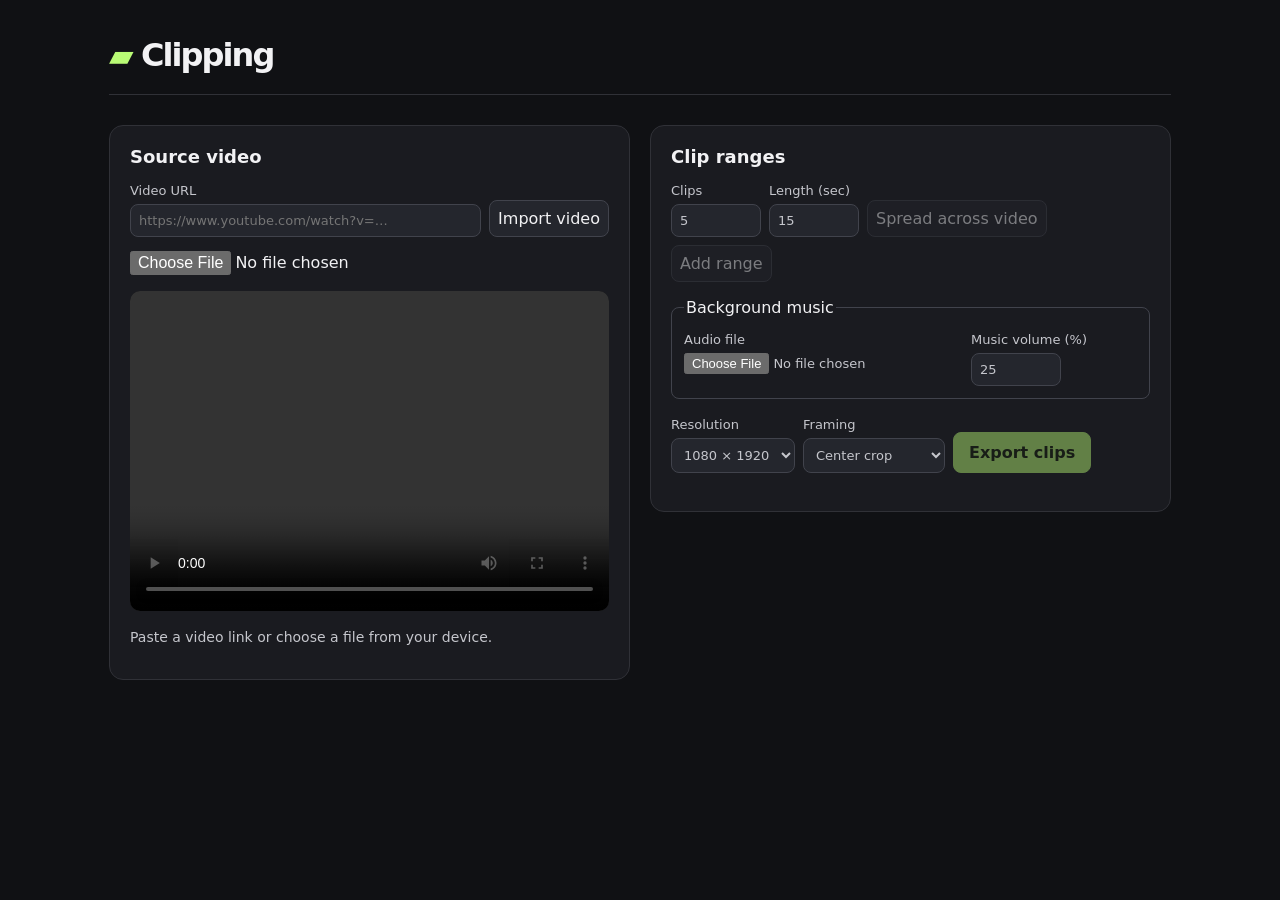
<file: index.html>
<!doctype html>
<html lang="en">
<meta charset="utf-8">
<meta name="viewport" content="width=device-width, initial-scale=1">
<title>Clipping</title>
<style>
:root{color-scheme:dark;font-family:Geist,Inter,system-ui,sans-serif;background:#101114;color:#f2f2f4;accent-color:#b9fb75}
*{box-sizing:border-box}body{max-width:1110px;margin:auto;padding:36px 24px}
header{border-bottom:1px solid #303137;margin-bottom:30px;padding-bottom:20px}h1{font-size:32px;margin:0;letter-spacing:-.06em}h1 span{color:#b9fb75}h2{font-size:18px;margin:0 0 16px}
main{display:grid;grid-template-columns:1fr 1fr;gap:20px;align-items:start}
section{padding:20px;border:1px solid #303137;border-radius:14px;background:#1a1b20}
.link-import{display:flex;gap:8px;margin-bottom:14px;flex-wrap:wrap}.link-import label{flex:1;min-width:170px}.link-import input{width:100%;padding:8px;border-radius:8px;background:#24262d;color:inherit;border:1px solid #41434c}.link-import button{align-self:end}
video{width:100%;height:320px;background:#0c0d0f;border-radius:10px;margin-top:16px}
input,select,button,a,textarea{font:inherit}button,select,input[type=number]{background:#24262d;color:inherit;border:1px solid #41434c;border-radius:8px;padding:8px}
button{cursor:pointer}button:disabled{opacity:.45;cursor:default}button.primary{background:#b9fb75;color:#17210d;border-color:#b9fb75;font-weight:700;padding:10px 15px}
label{display:inline-flex;flex-direction:column;gap:6px;font-size:13px;color:#c5c6cc}input[type=number]{width:90px}p,output{color:#c5c6cc;font-size:14px}
.tools,.settings,.row{display:flex;gap:8px;align-items:end;flex-wrap:wrap}.settings{margin:18px 0}.row{padding:10px 0;border-bottom:1px solid #303137}.row span{font-variant-numeric:tabular-nums;align-self:center;min-width:24px;color:#b9fb75}.row input{width:84px}
#downloads a{display:inline-block;margin:8px 14px 0 0;color:#b9fb75}
textarea{width:100%;background:#24262d;color:inherit;border:1px solid #41434c;border-radius:8px;padding:8px;resize:vertical}.caption-field{width:100%}
fieldset{border:1px solid #41434c;border-radius:8px;margin:16px 0;padding:12px}.publish-panel{margin-top:16px}.publish-panel label{margin-bottom:8px;width:100%}.publish-panel input{padding:8px;background:#24262d;color:inherit;border:1px solid #41434c;border-radius:8px}
@media(max-width:760px){main{grid-template-columns:1fr}video{height:240px}}
</style>
<header><h1><span>▰</span> Clipping</h1></header>
<main>
<section><h2>Source video</h2>
<form id="linkForm" class="link-import">
<label>Video URL<input id="url" type="url" required placeholder="https://www.youtube.com/watch?v=…"></label>
<button id="import" type="submit">Import video</button>
</form>
<input id="source" type="file" accept="video/*,.mkv,.mov" aria-label="Source video"><video id="preview" controls playsinline></video><p id="sourceStatus" role="status">Paste a video link or choose a file from your device.</p></section>
<section>
<h2>Clip ranges</h2>
<div class="tools">
<label>Clips<input id="count" type="number" min="1" max="20" value="5"></label>
<label>Length (sec)<input id="length" type="number" min="1" max="180" value="15"></label>
<button id="suggest" disabled>Spread across video</button>
<button id="add" disabled>Add range</button>
</div>
<div id="ranges"></div>
<fieldset><legend>Background music</legend>
<label>Audio file<input id="music" type="file" accept="audio/*"></label>
<label>Music volume (%)<input id="volume" type="number" min="0" max="100" value="25"></label>
</fieldset>
<div class="settings">
<label>Resolution<select id="resolution"><option value="1080">1080 × 1920</option><option value="4k">2160 × 3840</option></select></label>
<label>Framing<select id="framing"><option value="crop">Center crop</option><option value="fit">Fit with padding</option></select></label>
<button class="primary" id="export" disabled>Export clips</button>
</div>
<output id="status" role="status"></output><div id="downloads"></div>
<form id="publishForm" class="publish-panel" hidden>
<h2>Upload a clip</h2>
<label>Exported clip<select id="publishFile"></select></label>
<label>YouTube title<input id="publishTitle" maxlength="100"></label>
<label>Post caption / YouTube description<textarea id="postCaption" rows="3" maxlength="5000"></textarea></label>
<label>YouTube visibility<select id="privacy"><option value="private">Private</option><option value="unlisted">Unlisted</option><option value="public">Public</option></select></label>
<div class="tools"><button value="youtube">Upload to YouTube</button><button value="instagram">Publish Instagram Reel</button></div>
<p role="status" id="publishStatus"></p>
<a href="https://studio.youtube.com/" target="_blank" rel="noopener">YouTube Studio</a> ·
<a href="https://business.facebook.com/latest/" target="_blank" rel="noopener">Meta Business Suite</a>
</form>
</section>
</main>
<script>
const get = id => document.getElementById(id);
const video = get('preview');
let exportJob = null;
let source = null, objectURL = null, previewEnd = null, exporting = false;
function controls() {
  get('suggest').disabled = !source;
  get('add').disabled = !source || get('ranges').children.length >= 20;
  get('export').disabled = !source || exporting || !get('ranges').children.length;
}
async function request(url, options) {
  const response = await fetch(url, options);
  const data = await response.json().catch(() => ({}));
  if (!response.ok) throw new Error(data.error || 'The request failed.');
  return data;
}
async function loadSource(url, options, message, file) {
  source = null;
  previewEnd = null;
  get('ranges').replaceChildren();
  controls();
  video.removeAttribute('src');
  if (objectURL) URL.revokeObjectURL(objectURL);
  objectURL = null;
  video.load();
  const inputs = ['source', 'url', 'import'].map(get);
  inputs.forEach(input => input.disabled = true);
  get('sourceStatus').textContent = message;
  try {
    source = await request(url, options);
    if (file) video.src = objectURL = URL.createObjectURL(file);
    else if (source.preview) video.src = source.preview;
    const duration = source.duration.toFixed(2) + ' seconds';
    get('sourceStatus').textContent = file || source.preview
      ? 'Duration: ' + duration
      : 'Duration: ' + duration + '. Preview unavailable for this format.';
    suggest();
  } catch (error) {
    get('sourceStatus').textContent = error.message;
  } finally {
    inputs.forEach(input => input.disabled = false);
    controls();
  }
}
get('source').onchange = event => {
  const file = event.target.files[0];
  if (file) loadSource('/api/source', {method:'POST', body:file}, 'Reading the video locally…', file);
  event.target.value = '';
};
get('linkForm').onsubmit = event => {
  event.preventDefault();
  loadSource('/api/import', {
    method:'POST', headers:{'Content-Type':'application/json'},
    body:JSON.stringify({url:get('url').value.trim()})
  }, 'Importing the video…');
};
function addRange(start, end) {
  const holder = get('ranges');
  const row = document.createElement('div');
  row.className = 'row';
  row.innerHTML = '<span></span><label>Start (sec)<input type="number" min="0" step=".01"></label><label>End (sec)<input type="number" min="0" step=".01"></label><button>Preview</button><button>Remove</button><label class="caption-field">On-screen caption<textarea maxlength="240" rows="2"></textarea></label>';
  const [a,b] = row.querySelectorAll('input');
  const [play,remove] = row.querySelectorAll('button');
  a.value = start.toFixed(2); b.value = end.toFixed(2);
  a.max = b.max = source.duration;
  play.onclick = async () => {
    if (!(a.value && b.value && +a.value < +b.value && +b.value <= source.duration)) {
      get('status').textContent = 'Enter a valid start and end to preview.';
      return;
    }
    try {
      previewEnd = +b.value;
      video.currentTime = +a.value;
      await video.play();
    } catch {
      get('status').textContent = 'This source cannot play in the browser. You can still export it.';
    }
  };
  remove.onclick = () => { row.remove(); renumber(); };
  holder.append(row);
}
function renumber() {
  [...get('ranges').children].forEach((row,i) => row.querySelector('span').textContent = String(i+1).padStart(2,'0'));
  controls();
}
function suggest() {
  const count = get('count'), length = get('length');
  if (!count.reportValidity() || !length.reportValidity()) return;
  const n = Number(count.value) || 5;
  const duration = source.duration;
  const span = Math.min(Number(length.value) || 15, duration);
  const clips = Math.min(n, Math.floor(duration / span) || 1);
  get('ranges').replaceChildren();
  for (let i=0;i<clips;i++) {
    const start = clips === 1 ? 0 : (duration-span) * i/(clips-1);
    addRange(start, Math.min(start+span,duration));
  }
  renumber();
}
get('suggest').onclick = suggest;
get('add').onclick = () => {
  const start = Math.min(video.currentTime, Math.max(0,source.duration-.1));
  addRange(start,Math.min(start+15,source.duration));
  renumber();
};
video.addEventListener('timeupdate', () => {
  if (previewEnd !== null && video.currentTime >= previewEnd) {
    video.pause();
    previewEnd = null;
  }
});
get('export').onclick = async () => {
  const status = get('status'), downloads = get('downloads');
  const rows = [...get('ranges').children];
  const clips = rows.map(row => [...row.querySelectorAll('input')].map(el => el.valueAsNumber));
  if (clips.some(([a,b]) => !Number.isFinite(a) || !Number.isFinite(b) || a < 0 || b > source.duration || b-a < .099)) {
    status.textContent = 'Every range needs valid times at least 0.1 seconds apart.';
    return;
  }
  if (!get('volume').reportValidity()) return;
  exporting = true; controls(); downloads.replaceChildren();
  get('publishForm').hidden = true;
  get('publishFile').replaceChildren();
  get('publishStatus').textContent = '';
  const captions = rows.map(row => row.querySelector('textarea').value.trim());
  const musicFile = get('music').files[0];
  const volume = Number(get('volume').value) / 100;
  const resolution = get('resolution').value, framing = get('framing').value;
  const sourceId = source.id;
  status.textContent = 'Queueing export…';
  try {
    const music = musicFile ? (await request('/api/music', {method:'POST', body:musicFile})).id : null;
    const {id} = await request('/api/export', {
      method:'POST', headers:{'Content-Type':'application/json'},
      body:JSON.stringify({source:sourceId, clips, resolution, framing, captions, music, volume})
    });
    while (true) {
      const job = await request('/api/jobs/' + id);
      for (const file of job.files.slice(downloads.children.length)) {
        const link = document.createElement('a');
        link.href = file.url; link.textContent = 'Download ' + file.name;
        downloads.append(link);
      }
      if (job.status === 'done' || job.status === 'error') {
        exportJob = id;
        get('publishFile').replaceChildren(...job.files.map(file => new Option(file.name, file.name)));
        get('publishForm').hidden = !job.files.length;
      }
      if (job.status === 'error') throw new Error(job.error);
      if (job.status === 'done') { status.textContent = job.total + ' clips ready.'; break; }
      status.textContent = job.current ? 'Exporting clip ' + job.current + ' of ' + job.total + '…' : 'Waiting to export…';
      await new Promise(resolve => setTimeout(resolve, 800));
    }
  } catch (error) { status.textContent = error.message; }
  finally { exporting = false; controls(); }
};
get('publishForm').onsubmit = async event => {
  event.preventDefault();
  const platform = event.submitter.value;
  const job = exportJob, file = get('publishFile').value;
  const title = get('publishTitle').value.trim();
  const caption = get('postCaption').value;
  const privacy = get('privacy').value;
  const status = get('publishStatus');
  if (platform === 'youtube' && !title) {
    status.textContent = 'Enter a YouTube title.';
    return;
  }
  const target = platform === 'instagram' ? 'Instagram publicly' : 'YouTube as ' + privacy;
  if (!confirm('Send ' + file + ' to ' + target + '?')) return;
  const buttons = [...get('publishForm').querySelectorAll('button')];
  buttons.forEach(button => button.disabled = true);
  status.textContent = 'Uploading to ' + target + '…';
  try {
    const result = await request('/api/publish', {
      method:'POST', headers:{'Content-Type':'application/json'},
      body:JSON.stringify({job,file,platform,title,caption,privacy})
    });
    status.textContent = result.pending ? 'This upload is already in progress.'
      : platform === 'youtube' ? 'YouTube accepted the upload (' + result.visibility + '). '
      : 'Instagram published the Reel. Media ID ' + result.id + '.';
    if (result.url) {
      const link = document.createElement('a');
      link.href = result.url;
      link.textContent = 'Open video';
      status.append(link);
    }
  } catch (error) { status.textContent = error.message; }
  finally { buttons.forEach(button => button.disabled = false); }
};
</script>
</html>
</file>
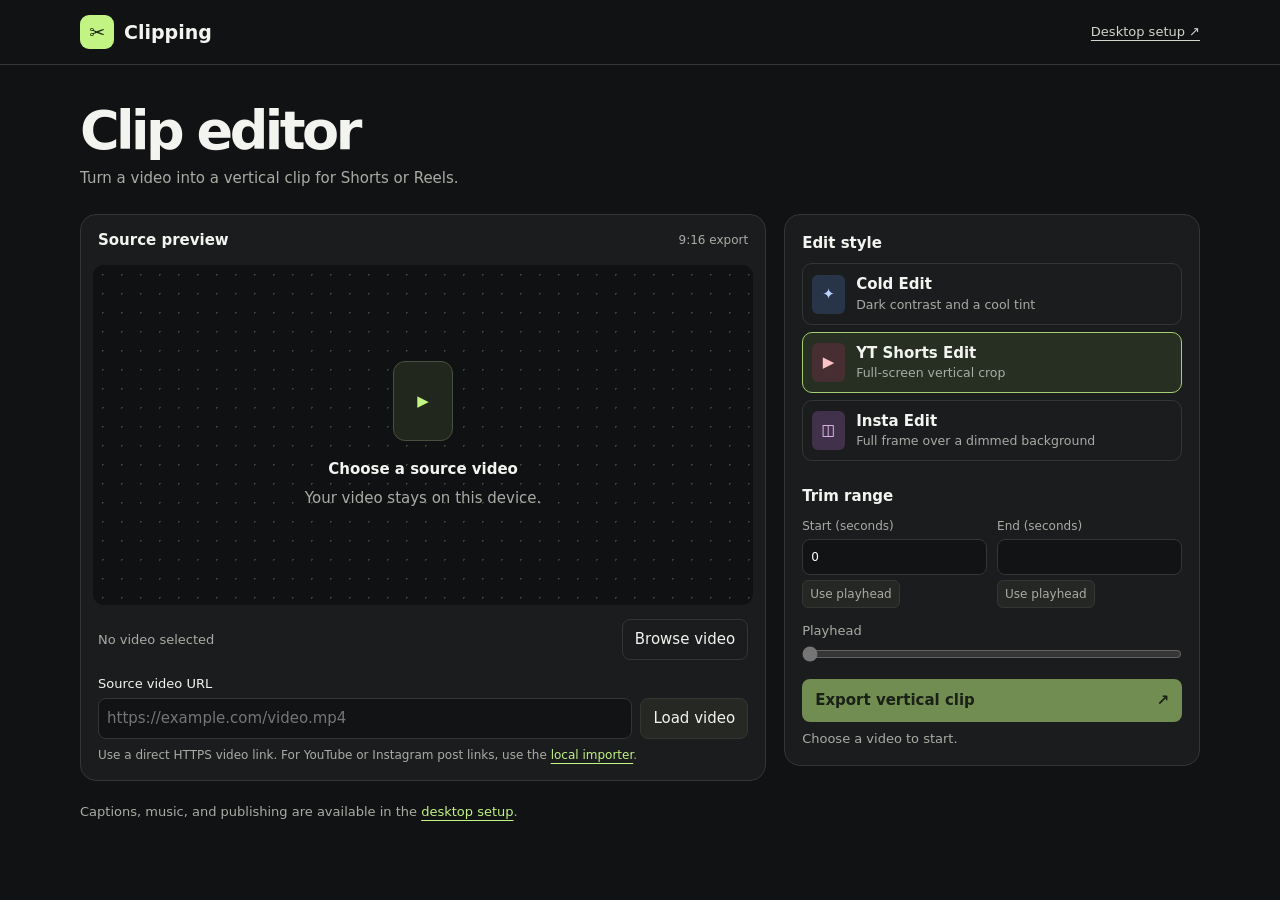
<file: docs/index.html>
<!doctype html>
<html lang="en">
<head>
<meta charset="utf-8">
<meta name="viewport" content="width=device-width, initial-scale=1">
<title>Clipping Studio</title>
<link rel="stylesheet" href="./studio.css">
</head>
<body>
<header class="topbar">
  <div class="brand"><span class="brand-icon" aria-hidden="true">✂</span>Clipping</div>
  <a href="https://github.com/akshatjaiswal070/clipping#readme">Desktop setup ↗</a>
</header>
<main>
  <div class="intro"><h1>Clip editor</h1><p>Turn a video into a vertical clip for Shorts or Reels.</p></div>
  <div class="workspace">
    <section class="panel preview-panel" aria-labelledby="previewTitle">
      <div class="panel-head"><h2 id="previewTitle">Source preview</h2><span class="format">9:16 export</span></div>
      <div class="stage">
        <div id="empty" class="empty">
          <div class="film" aria-hidden="true"><span>▶</span></div>
          <strong>Choose a source video</strong>
          <p>Your video stays on this device.</p>
        </div>
        <video id="preview" controls playsinline hidden></video>
      </div>
      <div id="stylePreview" class="style-preview" hidden>
        <canvas id="styleFrame" width="360" height="640" aria-label="Vertical preview of the selected style"></canvas>
        <span>Style preview</span>
      </div>
      <div class="source-bar">
        <span id="filename">No video selected</span>
        <label class="browse"><input id="source" type="file" accept="video/*"><span>Browse video</span></label>
      </div>
      <form id="linkForm" class="link-form">
        <label for="sourceLink">Source video URL</label>
        <div class="link-fields">
          <input id="sourceLink" type="url" placeholder="https://example.com/video.mp4" required>
          <button id="loadLink" type="submit">Load video</button>
        </div>
        <p>Use a direct HTTPS video link. For YouTube or Instagram post links, use the <a href="https://github.com/akshatjaiswal070/clipping#readme">local importer</a>.</p>
      </form>
    </section>
    <form id="clip" class="panel settings" aria-label="Edit settings">
      <fieldset id="editType">
        <legend>Edit style</legend>
        <label class="preset">
          <input type="radio" name="preset" value="cold">
          <span class="swatch cold" aria-hidden="true">✦</span>
          <span><strong>Cold Edit</strong><small>Dark contrast and a cool tint</small></span>
        </label>
        <label class="preset">
          <input type="radio" name="preset" value="shorts" checked>
          <span class="swatch shorts" aria-hidden="true">▶</span>
          <span><strong>YT Shorts Edit</strong><small>Full-screen vertical crop</small></span>
        </label>
        <label class="preset">
          <input type="radio" name="preset" value="insta">
          <span class="swatch insta" aria-hidden="true">◫</span>
          <span><strong>Insta Edit</strong><small>Full frame over a dimmed background</small></span>
        </label>
      </fieldset>
      <fieldset id="trim" disabled>
        <legend>Trim range</legend>
        <div class="trim-fields">
          <label>Start (seconds)<input id="start" type="number" min="0" step="any" value="0" required><button id="markStart" type="button">Use playhead</button></label>
          <label>End (seconds)<input id="end" type="number" min="0" step="any" required><button id="markEnd" type="button">Use playhead</button></label>
        </div>
        <div class="timeline">
          <label for="playhead">Playhead</label>
          <output id="clipLength"></output>
          <input id="playhead" type="range" min="0" max="0" step="any" value="0">
        </div>
      </fieldset>
      <div class="export">
        <button id="export" disabled>Export vertical clip <span aria-hidden="true">↗</span></button>
        <p id="status" role="status">Choose a video to start.</p>
        <a id="download" hidden>Download clip ↓</a>
      </div>
    </form>
  </div>
  <footer>Captions, music, and publishing are available in the <a href="https://github.com/akshatjaiswal070/clipping#readme">desktop setup</a>.</footer>
</main>
<script>
const element = id => document.getElementById(id);
const video = element('preview');
const source = element('source');
const sourceLink = element('sourceLink');
const loadLink = element('loadLink');
const start = element('start');
const end = element('end');
const exportButton = element('export');
const status = element('status');
const download = element('download');
const editType = element('editType');
const trim = element('trim');
const filenames = {cold: 'cold-edit', shorts: 'yt-shorts-edit', insta: 'insta-edit'};
let sourceUrl, outputUrl, audioContext, audioSource;
let isRemote = false;
const supported = typeof MediaRecorder !== 'undefined' &&
  typeof HTMLCanvasElement.prototype.captureStream === 'function' &&
  typeof AudioContext !== 'undefined';

function frameRenderer(canvas, preset) {
  const frame = canvas.getContext('2d');
  const horizontalScale = canvas.width / video.videoWidth;
  const verticalScale = canvas.height / video.videoHeight;
  const coverScale = Math.max(horizontalScale, verticalScale);
  const fitScale = Math.min(horizontalScale, verticalScale);
  function drawVideo(scale) {
    const width = video.videoWidth * scale;
    const height = video.videoHeight * scale;
    frame.drawImage(video, (canvas.width - width) / 2, (canvas.height - height) / 2, width, height);
  }
  function tint(color) {
    frame.fillStyle = color;
    frame.fillRect(0, 0, canvas.width, canvas.height);
  }
  return function draw() {
    if (preset === 'cold') {
      frame.filter = 'contrast(1.24) saturate(0.6) brightness(0.86)';
      drawVideo(coverScale);
      frame.filter = 'none';
      tint('rgba(18, 40, 71, 0.18)');
    } else if (preset === 'insta') {
      drawVideo(coverScale);
      tint('rgba(0, 0, 0, 0.68)');
      drawVideo(fitScale);
    } else {
      drawVideo(coverScale);
    }
  };
}

const playhead = element('playhead');
const stylePreview = element('stylePreview');
const styleFrame = element('styleFrame');
const selectedPreset = () => editType.querySelector(':checked').value;
let previewAnimation;
function refreshFrame() {
  if (!stylePreview.hidden && video.readyState >= 2) {
    frameRenderer(styleFrame, selectedPreset())();
  }
}

function refreshTrim() {
  playhead.value = video.currentTime;
  playhead.setAttribute('aria-valuetext', video.currentTime.toFixed(2) + ' seconds');
  const length = end.valueAsNumber - start.valueAsNumber;
  element('clipLength').textContent = length > 0 ? length.toFixed(2) + ' s clip' : '';
}
function animatePreview() {
  refreshFrame();
  if (!video.paused && !trim.disabled) previewAnimation = requestAnimationFrame(animatePreview);
}
video.addEventListener('play', () => {
  cancelAnimationFrame(previewAnimation);
  animatePreview();
});
for (const event of ['loadeddata', 'seeked', 'pause']) video.addEventListener(event, refreshFrame);
video.addEventListener('timeupdate', refreshTrim);
editType.addEventListener('change', refreshFrame);
trim.addEventListener('input', event => {
  if (event.target === playhead) video.currentTime = playhead.valueAsNumber;
  refreshTrim();
});
for (const [id, field] of [['markStart', start], ['markEnd', end]]) {
  element(id).onclick = () => {
    field.value = video.currentTime;
    refreshTrim();
  };
}

function loadSource(url, name, remote) {
  exportButton.disabled = trim.disabled = true;
  stylePreview.hidden = true;
  video.hidden = true;
  element('empty').hidden = false;
  element('filename').textContent = name;
  status.textContent = 'Loading video…';
  download.hidden = true;
  if (sourceUrl) URL.revokeObjectURL(sourceUrl);
  isRemote = remote;
  sourceUrl = remote ? null : url;
  if (remote) video.crossOrigin = 'anonymous';
  else video.removeAttribute('crossorigin');
  video.src = url;
}
source.onchange = () => {
  const file = source.files[0];
  if (!file) return;
  loadSource(URL.createObjectURL(file), file.name, false);
  source.value = '';
};
element('linkForm').onsubmit = event => {
  event.preventDefault();
  if (loadLink.disabled) return;
  const url = new URL(sourceLink.value.trim());
  if (url.protocol !== 'https:' || url.username || url.password) {
    status.textContent = 'Enter a direct HTTPS video URL.';
    return;
  }
  if (/(^|\.)(youtube\.com|youtu\.be|instagram\.com)$/.test(url.hostname)) {
    status.textContent = 'Use the local importer for YouTube or Instagram post links.';
    return;
  }
  loadSource(url.href, url.hostname, true);
};
video.onloadedmetadata = () => {
  const valid = Number.isFinite(video.duration) && video.duration > 0 && video.videoWidth > 0;
  video.hidden = !valid;
  element('empty').hidden = valid;
  trim.disabled = stylePreview.hidden = !valid;
  start.max = end.max = playhead.max = valid ? video.duration : 0;
  start.value = 0;
  end.value = valid ? Math.min(video.duration, 15) : '';
  exportButton.disabled = !valid || !supported;
  refreshTrim();
  refreshFrame();
  status.textContent = !supported ? 'Open this page in a browser that supports video recording.'
    : valid ? 'Set the range and export. Keep this tab visible during export.'
    : 'Choose a video with a known duration.';
};
video.onerror = () => {
  exportButton.disabled = true;
  status.textContent = isRemote
    ? 'Could not load this link. Use a direct video URL from a host that allows browser access, or browse for a file.'
    : 'This video format could not be played.';
};

element('clip').onsubmit = async event => {
  event.preventDefault();
  const from = start.valueAsNumber, to = end.valueAsNumber;
  if (!(from >= 0 && from < to && to <= video.duration)) {
    status.textContent = 'Choose a start and end within the video.';
    return;
  }
  if (!supported || exportButton.disabled) return;
  const preset = selectedPreset();
  source.disabled = sourceLink.disabled = loadLink.disabled = editType.disabled = trim.disabled = exportButton.disabled = true;
  video.controls = false;
  download.hidden = true;
  status.textContent = 'Exporting in real time…';
  const canvas = document.createElement('canvas');
  canvas.width = 720;
  canvas.height = 1280;
  const stream = canvas.captureStream(30);
  let recorder, animation, audioOutput;
  try {
    if (!audioContext) {
      audioContext = new AudioContext();
      audioSource = audioContext.createMediaElementSource(video);
      audioSource.connect(audioContext.destination);
    }
    await audioContext.resume();
    audioOutput = audioContext.createMediaStreamDestination();
    audioSource.connect(audioOutput);
    for (const track of audioOutput.stream.getAudioTracks()) stream.addTrack(track);
    video.pause();
    video.playbackRate = 1;
    if (video.currentTime !== from) {
      await new Promise((resolve, reject) => {
        const timeout = setTimeout(() => {
          video.removeEventListener('seeked', seeked);
          reject(new Error('Could not seek to the start of the clip.'));
        }, 5000);
        function seeked() { clearTimeout(timeout); resolve(); }
        video.addEventListener('seeked', seeked, {once:true});
        video.currentTime = from;
      });
    }
    const draw = frameRenderer(canvas, preset);
    draw();
    const formats = ['video/mp4', 'video/webm;codecs=vp8,opus', 'video/webm'];
    const mimeType = formats.find(type => MediaRecorder.isTypeSupported(type));
    recorder = new MediaRecorder(stream, mimeType ? {mimeType} : {});
    const chunks = [];
    recorder.ondataavailable = event => { if (event.data.size) chunks.push(event.data); };
    await new Promise((resolve, reject) => {
      recorder.onstop = resolve;
      recorder.onerror = () => reject(new Error('Recording failed.'));
      const tick = () => {
        if (video.currentTime >= to || video.ended) {
          video.pause();
          recorder.stop();
          return;
        }
        draw();
        animation = requestAnimationFrame(tick);
      };
      video.play().then(() => {
        try { recorder.start(); tick(); } catch (error) { reject(error); }
      }, reject);
    });
    if (!chunks.length) throw new Error('No video was recorded. Try a longer range.');
    if (outputUrl) URL.revokeObjectURL(outputUrl);
    const type = recorder.mimeType || chunks[0].type;
    outputUrl = URL.createObjectURL(new Blob(chunks, {type}));
    download.href = outputUrl;
    download.download = filenames[preset] + '.' + (type.startsWith('video/mp4') ? 'mp4' : 'webm');
    download.hidden = false;
    status.textContent = 'Your clip is ready.';
  } catch (error) {
    status.textContent = error.message;
  } finally {
    cancelAnimationFrame(animation);
    video.pause();
    if (recorder && recorder.state !== 'inactive') recorder.stop();
    if (audioOutput) audioSource.disconnect(audioOutput);
    for (const track of stream.getTracks()) track.stop();
    video.controls = true;
    source.disabled = sourceLink.disabled = loadLink.disabled = editType.disabled = trim.disabled = exportButton.disabled = false;
  }
};
</script>
</html>
</file>
<file: docs/studio.css>
:root {
  color-scheme: dark;
  font: 15px/1.5 Geist, Inter, system-ui, sans-serif;
  background: #111214;
  color: #f3f4f0;
  accent-color: #c2f483;
  --muted: #a8aca4;
  --line: #343633;
  --accent: #c2f483;
}
* { box-sizing: border-box; }
[hidden] { display: none !important; }
body { margin: 0; }
a { color: var(--accent); text-underline-offset: 4px; }
button, input { font: inherit; }
:focus-visible { outline: 2px solid var(--accent); outline-offset: 4px; }
.topbar {
  display: flex; align-items: center; justify-content: space-between;
  gap: 16px; border-bottom: 1px solid var(--line);
  padding: 15px max(24px, calc((100vw - 1120px) / 2));
}
.brand { display: flex; gap: 10px; align-items: center; font-size: 19px; font-weight: 750; }
.brand-icon { background: var(--accent); color: #18240f; border-radius: 9px; width: 34px; line-height: 34px; text-align: center; }
.topbar a { color: #d1d5cb; font-size: 13px; }
main { max-width: 1168px; margin: auto; padding: 36px 24px; }
.intro { margin-bottom: 24px; }
h1 { margin: 0; font-size: clamp(36px, 5vw, 54px); line-height: 1.1; letter-spacing: -.065em; }
p { margin: 7px 0 0; color: var(--muted); }
.workspace { display: grid; grid-template-columns: minmax(0, 1.65fr) minmax(305px, 1fr); gap: 18px; align-items: start; }
.panel { background: #1b1c1e; border: 1px solid var(--line); border-radius: 16px; min-width: 0; }
.panel-head, .source-bar { display: flex; align-items: center; justify-content: space-between; gap: 14px; padding: 14px 17px; }
h2, legend { font-size: 15px; font-weight: 700; margin: 0; }
.format { color: var(--muted); font-size: 12px; }
.stage {
  display: grid; place-items: center; min-height: 340px; margin: 0 12px;
  border-radius: 11px; overflow: hidden; background: #101113;
  background-image: radial-gradient(#3a4037 1px, transparent 1px);
  background-size: 19px 19px;
}
.empty { text-align: center; padding: 24px; }
.film {
  display: grid; place-items: center; width: 60px; height: 80px; margin: 0 auto 17px;
  border: 1px solid #48513f; border-radius: 12px; color: var(--accent); background: #21271d;
}
video { width: 100%; height: 340px; background: #0c0d0f; }
#filename { overflow: hidden; text-overflow: ellipsis; white-space: nowrap; color: var(--muted); font-size: 13px; }
.browse { position: relative; flex: none; display: block; border-radius: 8px; border: 1px solid var(--line); padding: 8px 12px; }
.browse input { position: absolute; inset: 0; width: 100%; opacity: 0; cursor: pointer; }
.browse:focus-within { outline: 2px solid var(--accent); outline-offset: 3px; }
.settings { padding: 17px; }
fieldset { border: 0; padding: 0; margin: 0 0 17px; min-width: 0; }
legend { padding: 0; margin-bottom: 9px; }
.preset {
  position: relative; display: flex; align-items: center; gap: 11px; padding: 9px;
  border: 1px solid var(--line); border-radius: 10px; margin-bottom: 7px; cursor: pointer;
}
.preset:has(input:checked) { border-color: #a4ce71; background: #272f22; }
.preset:has(input:focus-visible) { outline: 2px solid var(--accent); outline-offset: 2px; }
.preset input { position: absolute; inset: 0; margin: 0; width: 100%; height: 100%; opacity: 0; cursor: pointer; }
.preset strong, .preset small { display: block; }
.preset small { color: var(--muted); }
.swatch { flex: none; display: grid; place-items: center; width: 33px; height: 39px; border-radius: 6px; }
.cold { background: #283448; color: #b9d4ff; }
.shorts { background: #472e32; color: #ffc2c7; }
.insta { background: #42314a; color: #f3cbff; }
.trim-fields { display: grid; grid-template-columns: 1fr 1fr; gap: 10px; }
.trim-fields label { color: var(--muted); font-size: 12px; }
.trim-fields input { display: block; width: 100%; margin-top: 4px; padding: 8px; border: 1px solid var(--line); border-radius: 8px; background: #121315; color: #fff; }
.export button { display: flex; justify-content: space-between; width: 100%; padding: 10px 13px; border: 0; border-radius: 8px; background: var(--accent); color: #18240f; font-weight: 750; cursor: pointer; }
.export button:disabled { opacity: .52; cursor: default; }
#status, footer { font-size: 13px; color: var(--muted); }
#download { display: inline-block; margin-top: 8px; }
footer { margin-top: 21px; }
@media (max-width: 760px) {
  .workspace { grid-template-columns: 1fr; }
  main { padding: 26px 16px; }
  .stage { min-height: 240px; }
  video { height: 240px; }
}
.link-form { padding: 0 17px 16px; }
.link-form label { display: block; margin-bottom: 5px; font-size: 13px; }
.link-fields { display: flex; gap: 8px; }
.link-fields input {
  flex: 1; min-width: 0; padding: 8px; border: 1px solid var(--line);
  border-radius: 8px; background: #121315; color: inherit;
}
.link-fields button {
  padding: 8px 12px; border: 1px solid var(--line); border-radius: 8px;
  background: #262824; color: inherit; cursor: pointer;
}
.link-form p { font-size: 12px; }
.style-preview {
  display: flex;
  gap: 12px;
  align-items: center;
  padding: 13px 17px 0;
  color: var(--muted);
  font-size: 13px;
}
.style-preview canvas {
  width: 72px;
  height: 128px;
  border: 1px solid var(--line);
  border-radius: 8px;
  background: #101113;
}
.trim-fields button {
  margin-top: 5px;
  padding: 4px 7px;
  border: 1px solid var(--line);
  border-radius: 6px;
  background: #252724;
  color: inherit;
  cursor: pointer;
}
.timeline {
  display: grid;
  grid-template-columns: 1fr auto;
  gap: 6px;
  margin-top: 13px;
  color: var(--muted);
  font-size: 13px;
}
.timeline input {
  grid-column: 1 / -1;
  width: 100%;
  margin: 0;
}
</file>
